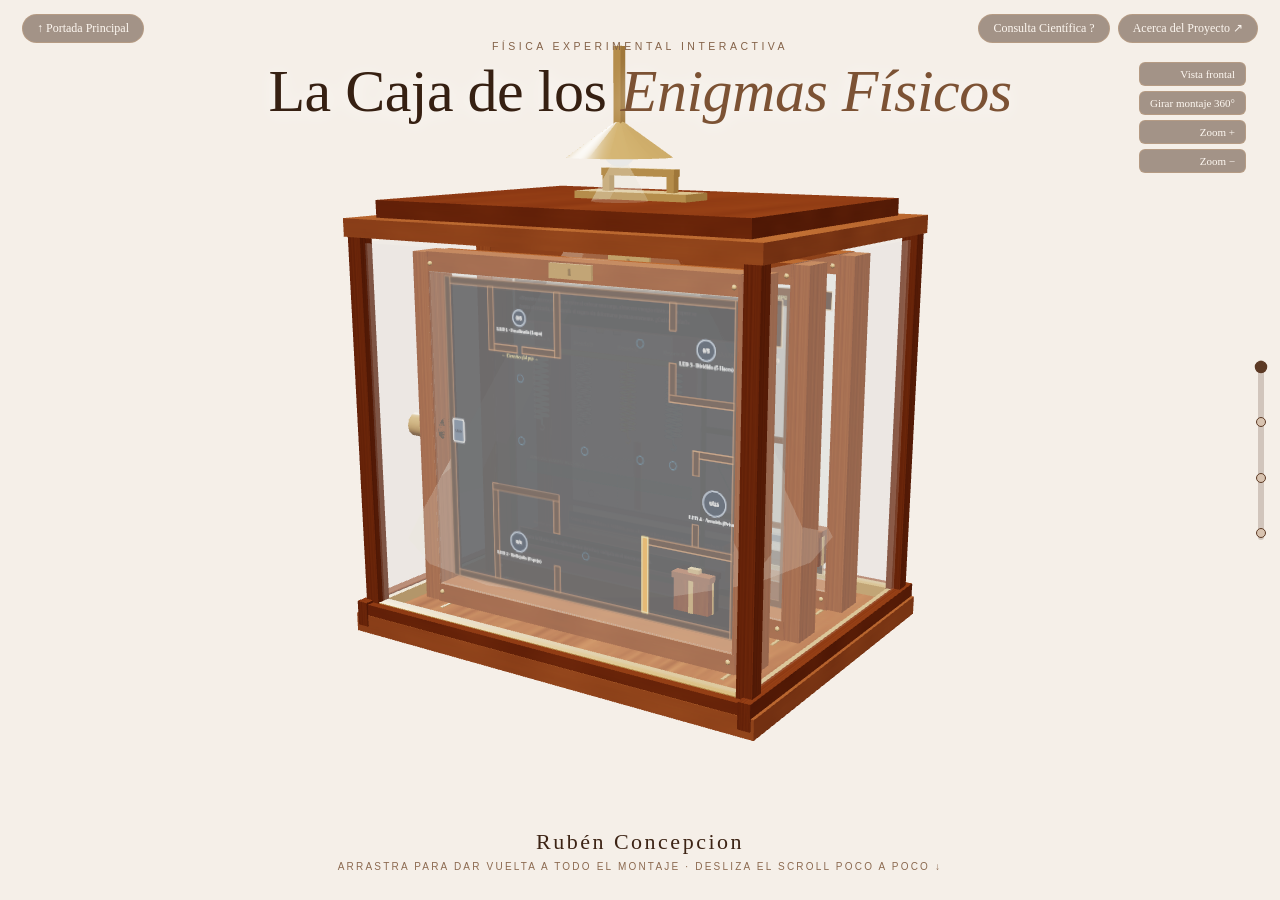
<file: index.html>
<!doctype html>
<html lang="es">
<head>
  <meta charset="utf-8">
  <meta name="viewport" content="width=device-width,initial-scale=1">
  <title>La Caja de los Enigmas Físicos · Rubén Concepcion</title>
  <link rel="stylesheet" href="css/estilos.css">
  <script type="importmap">
    {
      "imports": {
        "three": "./vendor/three.module.js"
      }
    }
  </script>
</head>
<body id="inicio">
  <!-- Escenario 3D central a pantalla completa -->
  <section id="stage" aria-label="Simulador 3D interactivo con scroll continuo">
    <div id="canvas"></div>
    <div id="error" hidden>No se pudo iniciar la vista 3D. Prueba en un navegador con WebGL habilitado.</div>
  </section>

  <!-- PORTADA / PRINCIPAL SIN CUADROS: Título en grande arriba y Luis Concepcion abajo -->
  <div id="hero-intro">
    <div class="hero-top">
      <div class="hero-eyebrow">FÍSICA EXPERIMENTAL INTERACTIVA</div>
      <h1 class="hero-big-title">La Caja de los <i>Enigmas Físicos</i></h1>
    </div>

    <div class="hero-bottom">
      <div class="hero-creator-name">Rubén Concepcion</div>
      <div class="hero-scroll-prompt">Arrastra para dar vuelta a todo el montaje · Desliza el scroll poco a poco ↓</div>
    </div>
  </div>

  <!-- Barra superior mínima -->
  <nav class="minimal-topbar" aria-label="Navegación rápida">
    <button id="btnResetScrollTop" class="top-pill-link" type="button">
      ↑ Portada Principal
    </button>
    <div class="top-pill-group">
      <button id="btnOpenSciHelp" class="top-pill-link" type="button">
        Consulta Científica ?
      </button>
      <button id="btnOpenSecondaryPage" class="top-pill-link" type="button">
        Acerca del Proyecto ↗
      </button>
    </div>
  </nav>

  <!-- Riel lateral derecho indicador del progreso continuo del scroll -->
  <div class="scroll-rail" title="Progreso continuo del scroll">
    <div id="scroll-rail-fill" class="scroll-rail-fill"></div>
    <div class="rail-dot active" data-target="0" title="00 · Banquete Principal"></div>
    <div class="rail-dot" data-target="1" title="01 · Montaje 1 (Óptica y Lupa)"></div>
    <div class="rail-dot" data-target="2" title="02 · Montaje 2 (Resortes y Masita)"></div>
    <div class="rail-dot" data-target="3" title="03 · Montaje 3 (La Llave Fuera de Alcance)"></div>
  </div>

  <!-- Etiqueta breve flotante en tono chocolate suave transparente -->
  <aside id="exp-caption" class="floating-choc-caption" aria-live="polite">
    <div class="eyebrow" id="cap-eyebrow">MONTAJE 01</div>
    <h2 id="cap-title">Óptica en Oscuridad</h2>
    <p id="cap-desc">La luz baja poco a poco para ver brillar los haces, el arcoíris y los LEDs.</p>
    <div id="cap-lock" class="lock-pill">🔒 Scroll bloqueado hasta activar los 4 LEDs</div>
  </aside>

  <!-- Controles discretos de vista a la derecha -->
  <div id="mini-cam-controls" class="mini-cam-bar">
    <button id="front" class="mini-btn" type="button">Vista frontal</button>
    <button id="orbit" class="mini-btn" type="button" aria-pressed="false">Girar montaje 360°</button>
    <button id="zin" class="mini-btn" type="button">Zoom +</button>
    <button id="zout" class="mini-btn" type="button">Zoom −</button>
  </div>

  <!-- Controlador flotante de ángulo para la pieza óptica seleccionada en el Montaje 1 -->
  <div id="optic-rotator" hidden>
    <span id="rotator-label">Espejo</span>
    <button id="rot-minus" class="mini-btn" type="button">−5°</button>
    <input id="rot-slider" type="range" min="-180" max="180" step="1" value="-45">
    <span id="rot-val">-45°</span>
    <button id="rot-plus" class="mini-btn" type="button">+5°</button>
    <button id="rot-del" class="mini-btn" type="button">Quitar ✕</button>
  </div>

  <!-- Bandeja inferior contextual -->
  <footer id="bottom-tray" aria-label="Controles del montaje activo"></footer>

  <!-- Modal de Consulta Científica Opcional -->
  <div id="sci-help-modal" class="secondary-modal" hidden>
    <div class="secondary-card">
      <h2>Consulta Científica y Ayuda Experimental</h2>
      <h3>Montaje 1 · Luz que Baja Poco a Poco, Cámaras de una Sola Abertura y LEDs</h3>
      <p>
        A medida que bajas del panel principal al primer montaje, la iluminación desciende gradualmente poco a poco para observar el brillo de la linterna, el enfoque de la <strong>Lupa</strong> por la ranura estrecha, el arcoíris del prisma y los <strong>4 LEDs</strong> (cada uno encerrado en su propia habitación con una única puerta de entrada).
      </p>
      <h3>Montaje 2 · Regreso Gradual al Color Normal, 2 Vidas y 2 Minutos</h3>
      <p>
        Al avanzar del Montaje 1 al Montaje 2, la iluminación recupera poco a poco su color normal. Arrastra la <strong>Masita</strong> ganada hacia el resorte correcto (<strong>A, B, C o D</strong>).
      </p>
      <h3>Montaje 3 · Bobina de Madera al Ras y Elevación con Hierro Dulce</h3>
      <ul>
        <li><strong>Bobina de Madera al ras:</strong> La bobina central (<strong>2. MADERA</strong>, claramente identificada con núcleo de madera veteada clara) desciende <strong>al ras</strong> del suelo junto a la llave en el rincón izquierdo (<code>x = 115</code>). Su campo magnético ligero permite arrastrar la llave por el suelo hacia la derecha (hasta <code>x = 187</code>).</li>
        <li><strong>Elevación con Hierro Dulce:</strong> Una vez en <code>x = 187</code>, sube la bobina de madera, conecta <strong>3. HIERRO DULCE</strong> y bájala al ras para que la llave se adhiera al electroimán, puedas sortear los obstáculos y soltarla en la abertura de salida.</li>
      </ul>
      <button id="btnCloseSciHelp" class="top-pill-link" type="button">
        Cerrar Consulta ✕
      </button>
    </div>
  </div>

  <!-- Página secundaria de enlace con retorno al scroll principal -->
  <div id="secondary-page" class="secondary-modal" hidden>
    <div class="secondary-card">
      <h2>La Caja de los Enigmas Físicos — Rubén Concepcion</h2>
      <p>
        Proyecto interactivo desarrollado por <strong>Rubén Concepcion</strong> para la experiencia de Física Experimental a través de tres montajes secuenciales conectados.
      </p>
      <button id="btnReturnMainScroll" class="top-pill-link" type="button">
        ← Volver a la Página Principal del Scroll
      </button>
    </div>
  </div>

  <!-- PÁGINA FINAL DE AGRADECIMIENTO CON LA PASTILLA DE COLECCIÓN BRILLANDO -->
  <div id="finale-page" class="secondary-modal" hidden>
    <div class="secondary-card finale-card">
      <div class="hero-eyebrow" style="color:#ffd166;">¡EXPERIENCIA COMPLETADA CON ÉXITO!</div>
      <h2>¡Muchas gracias por participar!</h2>
      <canvas id="glowing-pill-canvas" width="280" height="200"></canvas>
      <p style="color:#fff8ee; font-size:14.5px;">
        Has superado los tres enigmas experimentales de <strong>«La Caja de los Enigmas Físicos»</strong> y desbloqueado la <strong>Pastilla Virtual de Colección</strong>.
      </p>
      <p>
        Agradecemos tu dedicación explorando de forma cualitativa la <strong>Óptica Geométrica</strong>, la <strong>Elasticidad de los Materiales</strong> y el <strong>Electromagnetismo</strong> en este simulador desarrollado por <strong>Rubén Concepcion</strong>.
      </p>
      <div class="finale-actions">
        <button id="btnFinaleInspect" class="top-pill-link" type="button">
          Seguir Explorando las Cajas
        </button>
        <button id="btnFinaleRestart" class="top-pill-link" type="button" style="border-color:#ffd166; color:#ffd166;">
          ↑ Volver al Inicio Principal
        </button>
      </div>
    </div>
  </div>

  <script src="vendor/gsap.min.js"></script>
  <script type="module" src="js/app.js"></script>
</body>
</html>
</file>
<file: css/estilos.css>
/* ==========================================================================
   LA CAJA DE LOS ENIGMAS FÍSICOS — DISEÑO INMERSIVO DE LUIS CONCEPCION
   Luz gradual poco a poco • Alto rendimiento • Página final con pastilla brillante
   ========================================================================== */
:root {
  --choc-suave: rgba(74, 46, 30, 0.48);
  --choc-fuerte: rgba(58, 35, 22, 0.82);
  --choc-borde: rgba(208, 169, 128, 0.4);
  --choc-texto: #fdf7f0;
  --choc-oscuro: #3c2415;
  --choc-dorado: #e5be90;
}

* {
  box-sizing: border-box;
  margin: 0;
  padding: 0;
}

html, body {
  width: 100%;
  height: 100%;
  overflow: hidden;
  background-color: rgb(245, 239, 232);
  color: var(--choc-oscuro);
  font-family: 'Georgia', 'Times New Roman', serif;
  user-select: none;
  -webkit-user-select: none;
}

/* Escenario 3D central a pantalla completa */
#stage {
  position: fixed;
  inset: 0;
  width: 100vw;
  height: 100vh;
  overflow: hidden;
  z-index: 1;
}

#canvas {
  position: absolute;
  inset: 0;
  width: 100%;
  height: 100%;
}

#canvas canvas,
#canvas svg {
  display: block;
  width: 100%;
  height: 100%;
  touch-action: none;
}

/* ==========================================================================
   PORTADA / INTRO SIN CUADROS: Título en grande arriba y Creador abajo
   ========================================================================== */
#hero-intro {
  position: fixed;
  inset: 0;
  pointer-events: none;
  display: flex;
  flex-direction: column;
  justify-content: space-between;
  align-items: center;
  padding: 36px 24px 28px;
  z-index: 12;
}

.hero-top {
  text-align: center;
  margin-top: 4px;
}

.hero-eyebrow {
  font-family: Arial, Helvetica, sans-serif;
  font-size: 10.5px;
  letter-spacing: 3.5px;
  text-transform: uppercase;
  color: #846248;
  margin-bottom: 8px;
}

.hero-big-title {
  font-size: clamp(34px, 5vw, 60px);
  font-weight: 400;
  line-height: 1.06;
  letter-spacing: -0.5px;
  color: #362012;
  text-shadow: 0 2px 18px rgba(255, 255, 255, 0.78);
}

.hero-big-title i {
  color: #7c5234;
}

.hero-bottom {
  text-align: center;
  display: flex;
  flex-direction: column;
  align-items: center;
  gap: 6px;
}

.hero-creator-name {
  font-size: clamp(16px, 2vw, 22px);
  font-weight: 400;
  letter-spacing: 2.5px;
  color: #3d2415;
}

.hero-scroll-prompt {
  font-family: Arial, Helvetica, sans-serif;
  font-size: 10px;
  letter-spacing: 2.2px;
  text-transform: uppercase;
  color: #8c6a50;
}

/* Navegación superior mínima */
.minimal-topbar {
  position: fixed;
  top: 14px;
  left: 22px;
  right: 22px;
  display: flex;
  justify-content: space-between;
  align-items: center;
  z-index: 25;
  pointer-events: none;
}

.minimal-topbar > * {
  pointer-events: auto;
}

.top-pill-group {
  display: flex;
  gap: 8px;
  align-items: center;
}

.top-pill-link {
  font-family: 'Georgia', serif;
  font-size: 12px;
  color: var(--choc-texto);
  background: var(--choc-suave);
  border: 1px solid var(--choc-borde);
  padding: 6px 14px;
  border-radius: 20px;
  cursor: pointer;
  text-decoration: none;
  transition: background 0.2s ease;
}

.top-pill-link:hover {
  background: rgba(94, 59, 39, 0.72);
}

/* Riel lateral derecho del scroll continuo */
.scroll-rail {
  position: fixed;
  right: 16px;
  top: 50%;
  transform: translateY(-50%);
  width: 6px;
  height: 180px;
  background: rgba(84, 53, 35, 0.22);
  border-radius: 4px;
  z-index: 22;
  display: flex;
  flex-direction: column;
  justify-content: space-between;
  align-items: center;
  padding: 2px 0;
}

.scroll-rail-fill {
  position: absolute;
  top: 0;
  left: 0;
  right: 0;
  height: 0%;
  background: #8c5d3c;
  border-radius: 4px;
}

.rail-dot {
  width: 10px;
  height: 10px;
  border-radius: 50%;
  background: #d8c3b0;
  border: 1.5px solid #5c3a25;
  z-index: 2;
  cursor: pointer;
  transition: transform 0.2s, background 0.2s;
}

.rail-dot.active {
  background: #5c3a25;
  transform: scale(1.25);
}

/* Etiqueta flotante breve en color chocolate suave transparente */
.floating-choc-caption {
  position: fixed;
  top: 62px;
  left: 22px;
  max-width: 245px;
  background: var(--choc-suave);
  border: 1px solid var(--choc-borde);
  border-radius: 10px;
  padding: 11px 14px;
  color: var(--choc-texto);
  z-index: 18;
  opacity: 0;
  transform: translateY(10px);
  pointer-events: none;
  transition: opacity 0.25s ease, transform 0.25s ease;
}

.floating-choc-caption.visible {
  opacity: 1;
  transform: translateY(0);
  pointer-events: auto;
}

.floating-choc-caption .eyebrow {
  font-family: Arial, Helvetica, sans-serif;
  font-size: 9px;
  letter-spacing: 1.8px;
  text-transform: uppercase;
  color: var(--choc-dorado);
  margin-bottom: 4px;
}

.floating-choc-caption h2 {
  font-weight: 400;
  font-size: 17px;
  line-height: 1.2;
  margin-bottom: 5px;
  color: #fff;
}

.floating-choc-caption p {
  font-size: 11.4px;
  line-height: 1.44;
  color: #efe2d4;
}

.lock-pill {
  display: inline-block;
  margin-top: 7px;
  font-family: Arial, Helvetica, sans-serif;
  font-size: 9.5px;
  letter-spacing: 0.6px;
  padding: 4px 8px;
  border-radius: 4px;
  background: rgba(45, 25, 13, 0.58);
  color: #ffdcb2;
  border: 1px solid rgba(229, 190, 144, 0.4);
}

.lock-pill.unlocked {
  color: #b6f7cd;
  border-color: rgba(126, 224, 163, 0.55);
}

/* Mini-botones de cámara arriba a la derecha */
.mini-cam-bar {
  position: fixed;
  top: 62px;
  right: 34px;
  display: flex;
  flex-direction: column;
  gap: 5px;
  z-index: 18;
}

.mini-btn {
  font-family: 'Georgia', serif;
  font-size: 11px;
  color: var(--choc-texto);
  background: var(--choc-suave);
  border: 1px solid var(--choc-borde);
  padding: 5px 10px;
  border-radius: 6px;
  cursor: pointer;
  text-align: right;
  transition: background 0.2s;
}

.mini-btn:hover:not(:disabled) {
  background: rgba(102, 64, 42, 0.78);
}

/* ==========================================================================
   BANDEJA INFERIOR CONTEXTUAL
   ========================================================================== */
#bottom-tray {
  position: fixed;
  bottom: 12px;
  left: 50%;
  transform: translateX(-50%) translateY(130px);
  background: rgba(48, 30, 19, 0.82);
  border: 1px solid var(--choc-borde);
  border-radius: 14px;
  padding: 7px 12px;
  display: flex;
  align-items: center;
  gap: 8px;
  z-index: 25;
  opacity: 0;
  pointer-events: none;
  transition: transform 0.3s ease, opacity 0.25s ease;
  box-shadow: 0 10px 28px rgba(10, 6, 4, 0.45);
  max-width: 96vw;
  overflow-x: auto;
}

#bottom-tray.visible {
  transform: translateX(-50%) translateY(0);
  opacity: 1;
  pointer-events: auto;
}

.tray-slot {
  min-width: 74px;
  height: 66px;
  background: rgba(30, 18, 11, 0.68);
  border: 1px solid rgba(229, 190, 144, 0.38);
  border-radius: 8px;
  display: flex;
  flex-direction: column;
  align-items: center;
  justify-content: space-between;
  padding: 4px 7px;
  cursor: pointer;
  position: relative;
  transition: transform 0.15s, border-color 0.15s, background 0.15s;
}

.tray-slot:hover:not(.depleted) {
  transform: translateY(-2px);
  border-color: #fff;
  background: rgba(95, 58, 36, 0.8);
}

.tray-slot.active-tool {
  border-color: #ffd166;
  background: rgba(130, 82, 48, 0.88);
}

.tray-slot.depleted {
  opacity: 0.35;
  cursor: default;
}

.tray-count {
  position: absolute;
  top: 3px;
  right: 5px;
  font-family: Arial, Helvetica, sans-serif;
  font-size: 8.5px;
  font-weight: bold;
  color: var(--choc-dorado);
}

.tray-name {
  font-size: 9.8px;
  color: var(--choc-texto);
  white-space: nowrap;
}

/* Rotador flotante para piezas ópticas */
#optic-rotator {
  position: fixed;
  bottom: 90px;
  left: 50%;
  transform: translateX(-50%);
  background: var(--choc-fuerte);
  border: 1px solid var(--choc-borde);
  border-radius: 20px;
  padding: 5px 14px;
  display: flex;
  align-items: center;
  gap: 8px;
  color: var(--choc-texto);
  font-size: 11.5px;
  z-index: 26;
}

#optic-rotator[hidden] {
  display: none;
}

#optic-rotator input[type="range"] {
  width: 100px;
  accent-color: var(--choc-dorado);
  cursor: pointer;
}

/* ==========================================================================
   MODALES Y PÁGINA FINAL DE AGRADECIMIENTO CON LA PASTILLA BRILLANDO
   ========================================================================== */
.secondary-modal {
  position: fixed;
  inset: 0;
  background: rgba(20, 12, 7, 0.84);
  display: flex;
  align-items: center;
  justify-content: center;
  padding: 20px;
  z-index: 50;
}

.secondary-modal[hidden] {
  display: none;
}

.secondary-card {
  max-width: 620px;
  max-height: 88vh;
  overflow-y: auto;
  background: rgba(58, 35, 22, 0.96);
  border: 1px solid var(--choc-dorado);
  border-radius: 14px;
  padding: 26px 30px;
  color: var(--choc-texto);
  box-shadow: 0 20px 50px rgba(0, 0, 0, 0.6);
}

.secondary-card h2 {
  font-weight: 400;
  font-size: 24px;
  margin-bottom: 10px;
  color: #fff;
}

.secondary-card h3 {
  font-weight: 400;
  font-size: 16px;
  color: var(--choc-dorado);
  margin: 12px 0 6px;
}

.secondary-card p, .secondary-card li {
  font-size: 13px;
  line-height: 1.55;
  color: #ead9c8;
  margin-bottom: 8px;
}

.secondary-card ul {
  padding-left: 18px;
}

/* Tarjeta especial de la Página Final de Agradecimiento */
.finale-card {
  text-align: center;
  max-width: 560px;
  background: radial-gradient(circle at 50% 32%, rgba(92, 56, 34, 0.96) 0%, rgba(36, 20, 12, 0.98) 100%);
  border: 2px solid #ffd166;
  box-shadow: 0 0 45px rgba(255, 209, 102, 0.35), 0 20px 50px rgba(0, 0, 0, 0.7);
}

#glowing-pill-canvas {
  display: block;
  margin: 4px auto 14px;
  width: 240px;
  height: 170px;
}

.finale-actions {
  display: flex;
  gap: 10px;
  justify-content: center;
  flex-wrap: wrap;
  margin-top: 16px;
}
</file>
